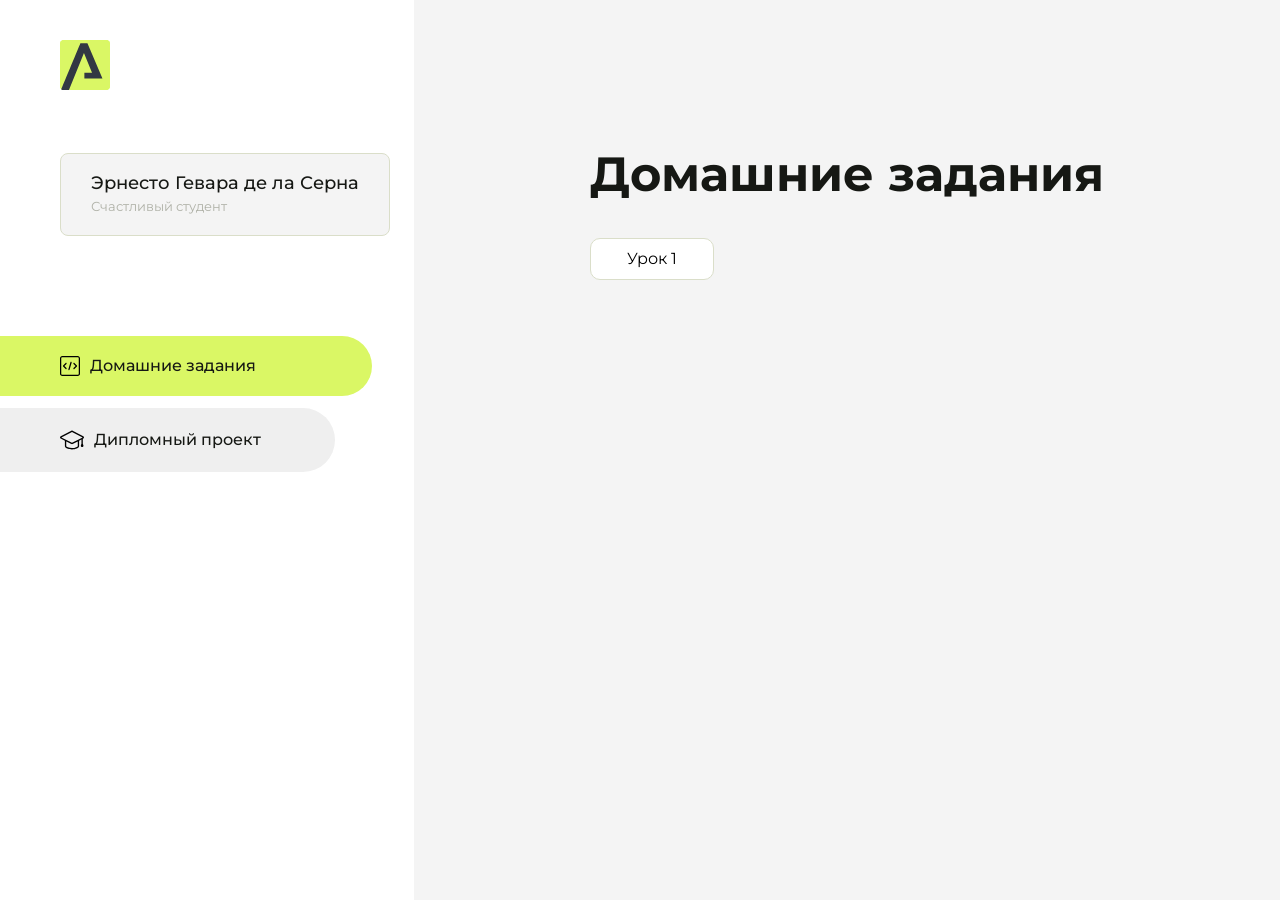
<file: index.html>
<!DOCTYPE html>
<html lang="en">
<head>
    <meta charset="UTF-8">
    <meta name="viewport" content="width=device-width, initial-scale=1.0">
    <title>Домашняя работа</title>
    <link rel="shortcut icon" href="src/logo.ico" type="image/x-icon">
    <link rel="preconnect" href="https://fonts.googleapis.com">
    <link rel="preconnect" href="https://fonts.gstatic.com" crossorigin>
    <link href="https://fonts.googleapis.com/css2?family=Montserrat:wght@400;500;700&family=Rubik:wght@500&display=swap"
          rel="stylesheet">
    <link rel="stylesheet" href="src/style.css">
</head>
<body id="body">
<div class="overlay" id="overlay"></div>
<div class="layout">
    <div class="burger" id="burger">
        <svg viewBox="0 0 24 24" fill="none" xmlns="http://www.w3.org/2000/svg">
            <g id="SVGRepo_bgCarrier" stroke-width="0"></g>
            <g id="SVGRepo_tracerCarrier" stroke-linecap="round" stroke-linejoin="round"></g>
            <g id="SVGRepo_iconCarrier">
                <path d="M4 18L20 18" stroke="#DAF765" stroke-width="2" stroke-linecap="round"></path>
                <path d="M4 12L20 12" stroke="#DAF765" stroke-width="2" stroke-linecap="round"></path>
                <path d="M4 6L20 6" stroke="#DAF765" stroke-width="2" stroke-linecap="round"></path>
            </g>
        </svg>
    </div>
    <aside class="sidebar" id="sidebar">
        <div class="sidebar__inner">
            <div class="logo">
                <svg width="50" height="50" viewBox="0 0 50 50" fill="none" xmlns="http://www.w3.org/2000/svg">
                    <g clip-path="url(#clip0_513_74730)">
                        <path d="M46.17 -0.257004H3.83C1.57281 -0.257004 -0.257 1.57281 -0.257 3.83V46.17C-0.257 48.4272 1.57281 50.257 3.83 50.257H46.17C48.4272 50.257 50.257 48.4272 50.257 46.17V3.83C50.257 1.57281 48.4272 -0.257004 46.17 -0.257004Z"
                              fill="#DAF765"/>
                        <path d="M24.375 38.4H42.461L27.441 3.1585H20.4355C20.4355 3.1585 6.7895 35.881 1.1945 49.294C2.015 50.0275 3.0945 50.257 3.6945 50.257H8.8445L23.954 13.07L32.0465 32.8285H24.375V38.4Z"
                              fill="#323843"/>
                    </g>
                    <defs>
                        <clipPath id="clip0_513_74730">
                            <rect width="50" height="50" fill="white"/>
                        </clipPath>
                    </defs>
                </svg>
            </div>
            <div class="sidebar__user">
                <div class="sidebar__name">Эрнесто Гевара де ла Серна</div>
                <div class="sidebar__text">Счастливый студент</div>
            </div>
            <div class="sidebar__tabs">
                <div class="sidebar__item">
                    <button class="sidebar__button active" id="tasks">
                        <svg xmlns="http://www.w3.org/2000/svg" width="20" height="20" viewBox="0 0 20 20" fill="none">
                            <g clip-path="url(#clip0_704_74543)">
                                <path d="M17.7083 20H2.29167C1.0275 20 0 18.9725 0 17.7083V2.29167C0 1.0275 1.0275 0 2.29167 0H17.7083C18.9725 0 20 1.0275 20 2.29167V17.7083C20 18.9725 18.9725 20 17.7083 20ZM2.29167 1.25C1.7175 1.25 1.25 1.7175 1.25 2.29167V17.7083C1.25 18.2825 1.7175 18.75 2.29167 18.75H17.7083C18.2825 18.75 18.75 18.2825 18.75 17.7083V2.29167C18.75 1.7175 18.2825 1.25 17.7083 1.25H2.29167Z"
                                      fill="black"/>
                                <path d="M6.04167 13.125C5.88167 13.125 5.72167 13.0642 5.6 12.9417L3.1 10.4417C2.85583 10.1975 2.85583 9.80167 3.1 9.5575L5.6 7.0575C5.84417 6.81333 6.24 6.81333 6.48417 7.0575C6.72833 7.30167 6.72833 7.6975 6.48417 7.94167L4.42583 10L6.48417 12.0583C6.72833 12.3025 6.72833 12.6983 6.48417 12.9425C6.36167 13.0642 6.20167 13.125 6.04167 13.125Z"
                                      fill="black"/>
                                <path d="M8.95833 14.1667C8.9 14.1667 8.84 14.1583 8.78167 14.1417C8.45083 14.0442 8.26083 13.6967 8.35833 13.3658L10.4417 6.28251C10.5392 5.95084 10.8892 5.76417 11.2175 5.85917C11.5483 5.95667 11.7383 6.30417 11.6408 6.63501L9.5575 13.7183C9.47833 13.9908 9.22833 14.1667 8.95833 14.1667Z"
                                      fill="black"/>
                                <path d="M13.9583 13.125C13.7983 13.125 13.6383 13.0642 13.5167 12.9417C13.2725 12.6975 13.2725 12.3017 13.5167 12.0575L15.575 9.99916L13.5167 7.94083C13.2725 7.69666 13.2725 7.30083 13.5167 7.05666C13.7608 6.81249 14.1567 6.81249 14.4008 7.05666L16.9008 9.55666C17.145 9.80083 17.145 10.1967 16.9008 10.4408L14.4008 12.9408C14.2783 13.0642 14.1183 13.125 13.9583 13.125Z"
                                      fill="black"/>
                            </g>
                            <defs>
                                <clipPath id="clip0_704_74543">
                                    <rect width="20" height="20" fill="white"/>
                                </clipPath>
                            </defs>
                        </svg>
                        <span>Домашние задания</span></button>
                </div>
                <div class="sidebar__item">
                    <button class="sidebar__button" id="diplom">
                        <svg xmlns="http://www.w3.org/2000/svg" width="24" height="24" viewBox="0 0 24 24" fill="none">
                            <g clip-path="url(#clip0_704_74553)">
                                <path d="M23.2628 10.5971C23.7176 10.365 24 9.90375 24 9.39337C24 8.883 23.7176 8.42175 23.2628 8.18962L12.6135 2.75362C12.2291 2.55824 11.7705 2.55787 11.3854 2.75399L0.736875 8.19C0.282375 8.42175 0 8.883 0 9.39337C0 9.90375 0.282375 10.365 0.736875 10.5971L4.89038 12.7177V18.2074C4.89038 19.8154 8.412 21.393 12 21.393C15.5884 21.393 19.1096 19.815 19.1096 18.2074V12.7174L21.4609 11.517V15.8017L20.901 17.2305C20.7409 17.6389 20.7934 18.0994 21.0405 18.4616C21.2876 18.8246 21.6979 19.041 22.1366 19.041C22.5754 19.041 22.9852 18.8246 23.2324 18.462C23.4795 18.099 23.532 17.6385 23.3719 17.2301L22.8124 15.8021V10.827L23.2628 10.5971ZM17.7623 18.1721C17.6198 18.6375 15.3491 20.0419 12 20.0419C8.65088 20.0419 6.38025 18.6375 6.2415 18.2074V12.3037L6.23887 12.3019C6.23812 12.057 6.1065 11.8207 5.87325 11.7019L1.3515 9.39337L12 3.95737L22.6489 9.39337L12 14.8294L5.87325 11.7019C5.54063 11.5331 4.6695 11.6674 4.5 12C4.33012 12.3322 4.55813 12.5479 4.89038 12.7177L11.3857 16.0331C11.5781 16.1314 11.7889 16.1805 12 16.1805C12.2107 16.1805 12.4222 16.1314 12.6146 16.0331L17.7593 13.407L17.7623 18.1721Z"
                                      fill="black"/>
                            </g>
                            <defs>
                                <clipPath id="clip0_704_74553">
                                    <rect width="24" height="24" fill="white"/>
                                </clipPath>
                            </defs>
                        </svg>
                        <span>Дипломный проект</span></button>
                </div>
            </div>
        </div>

    </aside>
    <div class="content">
        <div class="container">
            <div class="content__block" id="tasksBlock">
                <div class="content__title">Домашние задания</div>
                <ul class="content__list">
                    <li class="content__list-item">
                        <a href="https://mrbitmeiker-hash.github.io/homework1/">Урок 1</a>
                    </li>
                </ul>
            </div>
            <div class="content__block hidden" id="diplomBlock">
                <div class="content__title">Дипломный проект</div>
                <div class="content__list-diplom">
                    <a href="ПАПКА-С-НОМЕРОМ-УРОКА">Ссылка на ДЗ</a>
                </div>
                <div class="content__decor">
                    <div class="content__decor-text">Давай проверим, чему ты научился!</div>
                    <div class="content__decor-img">
                        <img src="src/decor.png" alt="decor">
                    </div>
                </div>
            </div>
        </div>
    </div>
</div>
<script src="src/index.js"></script>
</body>
</html>
</file>
<file: src/style.css>
*{padding: 0;margin: 0;border: 0;}
*,*:before,*:after{-webkit-box-sizing: border-box;box-sizing: border-box;}
:focus,:active{outline: none;}
a:focus,a:active{outline: none;}
nav,footer,header,aside{display: block;}
html,body{
    height:100%;width:100%;
    font-size:100%;line-height:1;-ms-text-size-adjust:100%;-moz-text-size-adjust:100%;-webkit-text-size-adjust:100%;}
input,button,textarea{font-family:inherit;}
input::-ms-clear{display: none;}
button{cursor: pointer;}
button::-moz-focus-inner{padding:0;border:0;}
a,a:visited{text-decoration: none;}
a:hover{text-decoration: none;}
ul li{list-style: none;}
img{vertical-align: top;}
h1,h2,h3,h4,h5,h6{font-size:inherit;font-weight: inherit;}
a{color:inherit;}



body {
    font-family: "Montserrat",SansSerif;
    color: black;
}

body.overflow {
    overflow: hidden;
}



.layout {
    display: -webkit-box;
    display: -ms-flexbox;
    display: flex;
    min-height: 100vh;
}

.sidebar {
    padding: 40px 24px 40px 0;
    -ms-flex-negative: 0;
    flex-shrink: 0;
    background-color: white;
}



.content {
    -webkit-box-flex: 1;
    -ms-flex-positive: 1;
    flex-grow: 1;
    background-color: #F4F4F4;
}

.container {
    display: -webkit-box;
    display: -ms-flexbox;
    display: flex;
    -webkit-box-orient: vertical;
    -webkit-box-direction: normal;
    -ms-flex-direction: column;
    flex-direction: column;
    -webkit-box-pack: center;
    -ms-flex-pack: center;
    justify-content: center;
    -webkit-box-align: center;
    -ms-flex-align: center;
    align-items: center;
    padding: 150px 60px 80px 60px;
}


.logo {
    margin-left: 60px;
    margin-bottom: 60px;
}

.sidebar__user {
    background-color: #F4F4F4;
    padding: 20px 30px;
    margin-left: 60px;
    margin-bottom: 100px;
    border-radius: 8px;
    border: 1px solid #DADEC9;
}

.sidebar__name {
    color:#161814;
    font-size: 18px;
    font-weight: 500;
    margin-bottom: 6px;
}

.sidebar__text {
    color: #AFB1A7;
    font-size: 13px;
    font-weight: 400;
    line-height: 130%; /* 16.9px */
}

.sidebar__item {
    width: 372px;
}

.sidebar__button {
    display: -webkit-box;
    display: -ms-flexbox;
    display: flex;
    -webkit-box-align: center;
    -ms-flex-align: center;
    align-items: center;
    gap: 10px;
    padding: 20px 60px;
    margin-bottom: 12px;
    border-radius: 0px 100px 100px 0px;
    -webkit-transition: all .5s;
    -o-transition: all .5s;
    transition: all .5s;
    cursor: pointer;
    width: 90%;
    color:#161814;
    font-size: 16px;
    font-weight: 500;
}

.sidebar__button.active , .sidebar__button:hover {
    width: 100%;
    background-color: #DAF765;
}


.content__title {
    color: #161814;
    font-size: 48px;
    font-weight: 700;
    margin-bottom: 40px;
}

.content__list {
    display: -webkit-box;
    display: -ms-flexbox;
    display: flex;
    -webkit-box-align: center;
    -ms-flex-align: center;
    align-items: center;
    -ms-flex-wrap: wrap;
    flex-wrap: wrap;
    gap: 20px;
}



.content__list-item  {
    cursor: pointer;
    padding: 12px 18px;
    background-color: #fff;
    border-radius: 10px;
    border: 1px solid #DADEC9;
    -webkit-transition: all .3s;
    -o-transition: all .3s;
    transition: all .3s;
}

.content__list-item:hover,.content__list-diplom:hover {
    background-color: #AFB1A7;
}

li a {
    padding: 12px 18px;

}


.content__list-diplom {
    -webkit-transition: all .3s;
    -o-transition: all .3s;
    transition: all .3s;
    display: inline-block;
    padding: 12px 18px;
    background-color: #fff;
    border-radius: 10px;
    border: 1px solid #DADEC9;
}

.content__decor {
    display: -webkit-box;
    display: -ms-flexbox;
    display: flex;
    -webkit-box-align: center;
    -ms-flex-align: center;
    align-items: center;
}

.content__decor-text {
    color:#BEDD44;
    font-size: 36px;
    font-weight: 700;
    line-height: 110%; /* 39.6px */
}

.content__block {
    max-width: 1200px;
}

.content__block.hidden {
    display: none;
}

.content__decor-img img{
    width: 100%;
}

.burger {
    display: none;
    padding: 5px;
    position: fixed;
    top: 3%;
    right: 7%;
    width: 40px;
    height: 40px;
    background-color: #161814;
    border-radius: 50%;
    z-index: 10;
    border: 1px solid #DAF765;
}

@media (max-width: 768px) {
    .burger {
        display: block;
    }

    .sidebar {
        -webkit-transition: all .3s;
        -o-transition: all .3s;
        transition: all .3s;
        -webkit-transform: translateX(-100%);
        -ms-transform: translateX(-100%);
        transform: translateX(-100%);
        position: fixed;
        top: 0;
        left: 0;
        bottom: 0;
        z-index: 5;
    }

    .sidebar.show {
        -webkit-transform: translateX(0%);
        -ms-transform: translateX(0%);
        transform: translateX(0%);
    }

    .overlay {
        opacity: 0;
        pointer-events: none;
        -webkit-transition: all .3s;
        -o-transition: all .3s;
        transition: all .3s;
        position: absolute;
        top: 0;
        right: 0;
        left: 0;
        bottom: 0;
        z-index: 3;
        background-color: #000000e0;
    }

    .overlay.show {
        opacity: 1;
        pointer-events: all;
    }

    .container {
        padding: 40px 20px;
        min-height: 100%;
    }

    .content__decor {
        margin-top: 20px;
        -webkit-box-orient: vertical;
        -webkit-box-direction: normal;
        -ms-flex-direction: column;
        flex-direction: column;
    }
}

@media (max-width: 400px) {
    .sidebar__user {
        margin-left: 0;
    }
}
</file>
